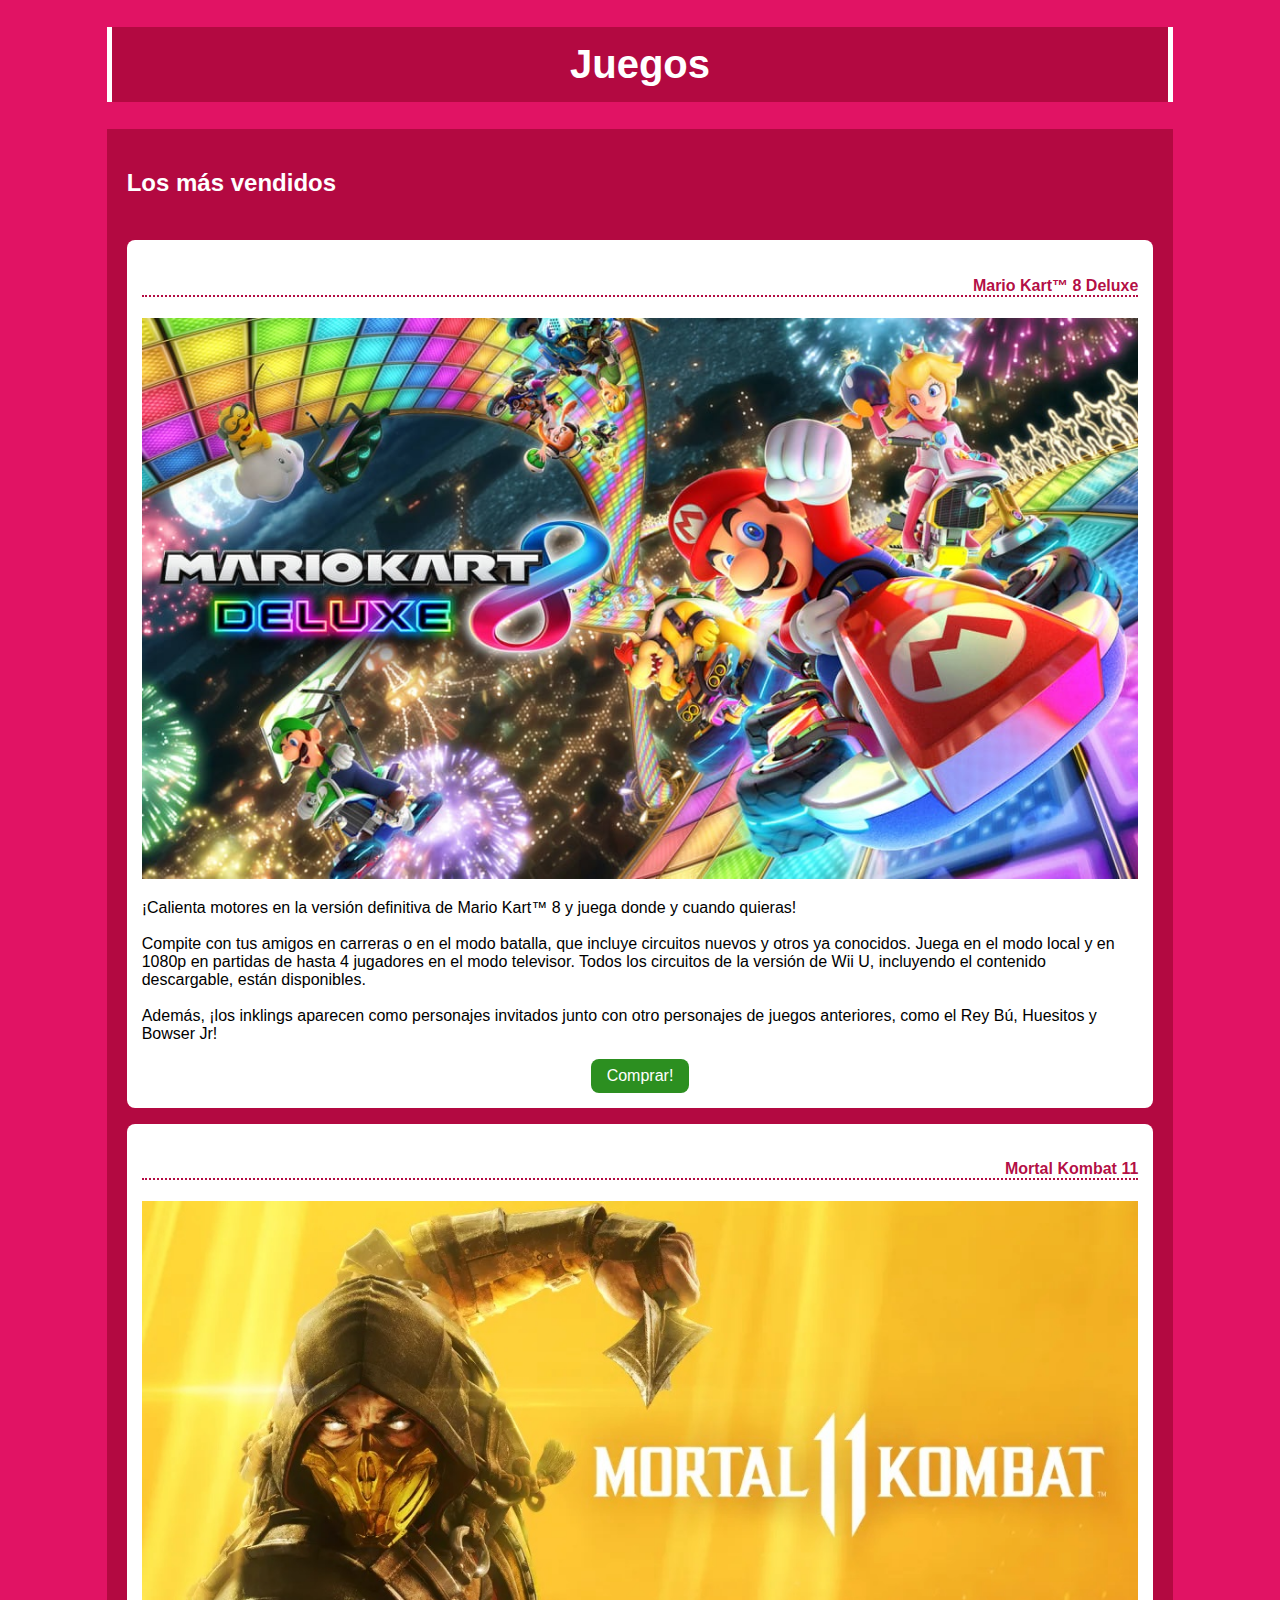
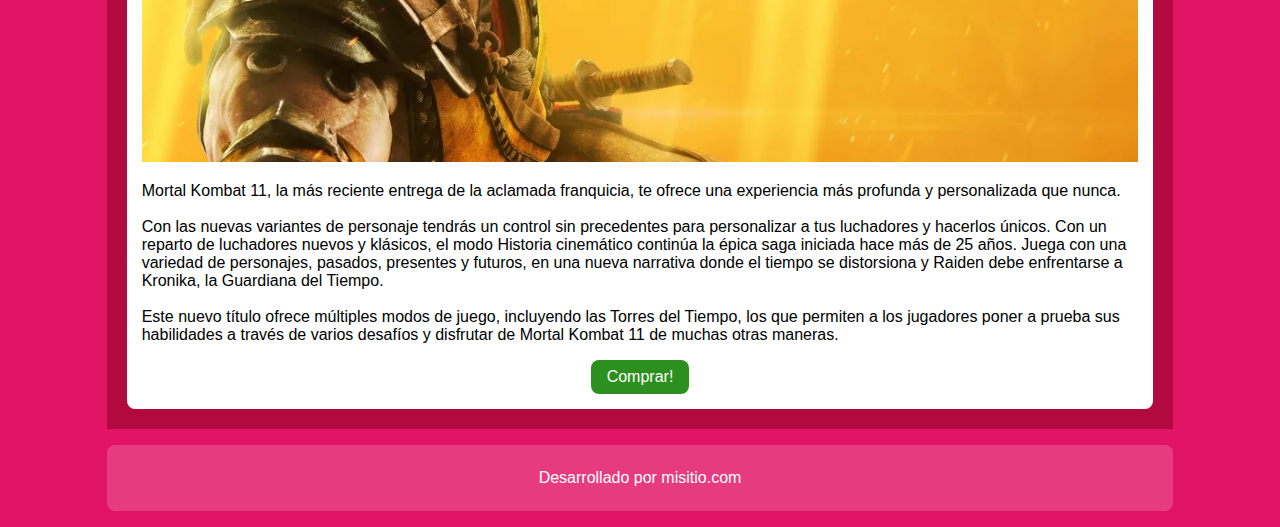
<file: index.html>
<!DOCTYPE html>
<html lang="es">

<head>
    <meta charset="UTF-8">
    <meta name="viewport" content="width=device-width, initial-scale=1.0">
    <link rel="stylesheet" href="css/estilos-1.css">
    <!-- <link rel="stylesheet" href="css/estilos-2.css"> -->

    <title>Página de juegos</title>
</head>

<body id="home">
    <header class="header-container">
        <h1> Juegos</h1>
    </header>
    <main class="home-main">

        <h2>Los más vendidos</h2>

        <section>
            <div class="game-card">
                <h4>Mario Kart™ 8 Deluxe</h4>
                <img class="img-card" src="assets/mario-kart-8-deluxe.jpg" alt="Mario Kart™ 8 Deluxe">
                <p>
                    ¡Calienta motores en la versión definitiva de Mario Kart™ 8 y juega donde y cuando quieras!<br><br>
                    Compite con tus amigos en carreras o en el modo batalla, que incluye circuitos nuevos y otros ya
                    conocidos.
                    Juega en el modo local y en 1080p en partidas de hasta 4 jugadores en el modo televisor.
                    Todos los circuitos de la versión de Wii U, incluyendo el contenido descargable, están
                    disponibles.<br><br>
                    Además, ¡los inklings aparecen como personajes invitados junto con otro personajes de juegos
                    anteriores,
                    como el Rey Bú, Huesitos y Bowser Jr!
                </p>

                <div class="home-btn">
                    <button class="btn-pay" onclick="location.href='Mario_kart_8_Deluxe.html'">Comprar!</button>
                </div>
            </div>
            <div class="game-card">
                <h4>Mortal Kombat 11</h4>
                <img class="img-card" src="assets/mortal-kombat_11.jpg">
                <p>
                    Mortal Kombat 11, la más reciente entrega de la aclamada franquicia,
                    te ofrece una experiencia más profunda y personalizada que nunca.
                    <br>
                    <br>
                    Con las nuevas variantes de personaje tendrás un control sin precedentes
                    para personalizar a tus luchadores y hacerlos únicos.
                    Con un reparto de luchadores nuevos y klásicos, el modo Historia cinemático
                    continúa la épica saga iniciada hace más de 25 años.
                    Juega con una variedad de personajes, pasados, presentes y futuros,
                    en una nueva narrativa donde el tiempo se distorsiona y Raiden debe
                    enfrentarse a Kronika, la Guardiana del Tiempo.
                    <br><br>
                    Este nuevo título ofrece múltiples modos de juego, incluyendo las Torres del Tiempo,
                    los que permiten a los jugadores poner a prueba sus habilidades a través de varios
                    desafíos y disfrutar de Mortal Kombat 11 de muchas otras maneras.
                </p>
                <div class="home-btn">
                    <button class="btn-pay" onclick="location.href='Mortal_Kombat_11.html'">Comprar!</button>
                </div>
            </div>    
            
        </section>

    </main>
    <footer>
        <p>Desarrollado por misitio.com</p>
    </footer>
</body>
</html>
</file>
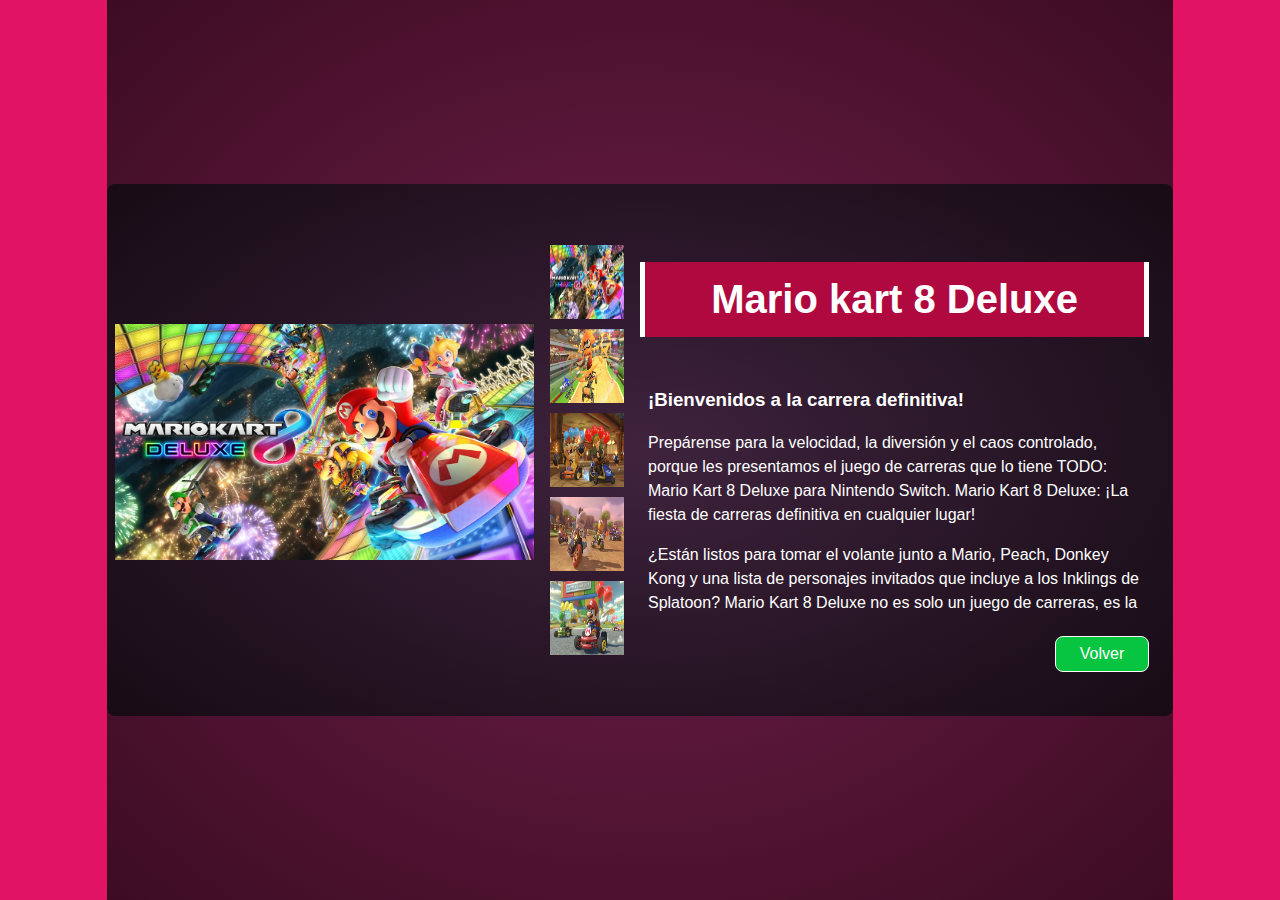
<file: Mario_kart_8_Deluxe.html>
<!DOCTYPE html>
<html lang="es">

<head>
    <meta charset="UTF-8">
    <meta name="viewport" content="width=device-width, initial-scale=1.0">
    <link rel="stylesheet" href="css/estilos-1.css">
    <!-- <link rel="stylesheet" href="css/estilos-2.css"> -->
    <script defer src="js/index.js"></script>
    <title>Mario kart 8 Deluxe | Página de juegos</title>
</head>

<body id="MK8">
    <main class="mario">
        <div class="galery">
            <div class="container-image">
                <div class="front-image">
                    <img id="image" class="show-image" src="./assets/mario-kart-8-deluxe.jpg" alt="Imagen Principal">
                </div>

                <div class="show-container">
                    <img src="./assets/mario-kart-8-deluxe.jpg" alt="Miniatura 1"
                        onclick="changeMainImage('./assets/mario-kart-8-deluxe.jpg')">
                    <img src="./assets/mario1.png" alt="Miniatura 2" onclick="changeMainImage('./assets/mario1.png')">
                    <img src="./assets/mario2.png" alt="Miniatura 3" onclick="changeMainImage('./assets/mario2.png')">
                    <img src="./assets/mario3.png" alt="Miniatura 4" onclick="changeMainImage('./assets/mario3.png')">
                    <img src="./assets/mario4.png" alt="Miniatura 5" onclick="changeMainImage('./assets/mario4.png')">
                </div>
            </div>
            <div class="description-container">
                <h2>Mario kart 8 Deluxe</h2>
                <div class="description-game">
                    <h3>
                        ¡Bienvenidos a la carrera definitiva!
                    </h3>

                    <p>Prepárense para la velocidad, la diversión y el caos controlado, porque les presentamos el juego
                        de carreras que lo tiene TODO: Mario Kart 8 Deluxe para Nintendo Switch.
                        Mario Kart 8 Deluxe: ¡La fiesta de carreras definitiva en cualquier lugar!
                    </p>
                    ¿Están listos para tomar el volante junto a Mario, Peach, Donkey Kong y una lista de personajes
                    invitados que incluye a los Inklings de Splatoon? Mario Kart 8 Deluxe no es solo un juego de
                    carreras, es la versión más grande y completa de la aclamada serie, repleta de adrenalina y
                    rivalidad amistosa.
                    En el mundo de los videojuegos de carreras, pocos títulos son tan icónicos y queridos como Mario
                    Kart. A lo largo de los años, la serie ha evolucionado, ofreciendo diversión a jugadores de
                    todas las edades.

                    <ul>
                        <li>Una variedad de personajes: Puedes elegir entre muchos personajes del universo de Mario,
                            cada
                            uno con sus propias características.</li>
                        <li>Pistas imaginativas: Las pistas están llenas de obstáculos, atajos y secciones únicas que
                            desafían a los jugadores.</li>
                        <li>Objetos para usar: Los objetos que se recogen durante la carrera pueden dar ventajas o
                            causar
                            caos, como caparazones, plátanos y estrellas.</li>
                        <li>Multijugador: La posibilidad de jugar con amigos y familiares, tanto localmente como en
                            línea,
                            es un pilar de la experiencia Mario Kart.</li>
                    </ul>


                </div>
                <div class="game-btn">
                    <button class="btn-pay" onclick="location.href='index.html'">Volver</button>
                </div>
            </div>
        </div>
    </main>
</body>
</html>
</file>
<file: css/estilos-1.css>
* {
    scrollbar-color: rgba(128, 128, 128, 0.349) transparent;
}

body {
    margin: 0 auto; 
    width: 83.33%;
    color: white;
    font-family: Arial, Helvetica, sans-serif; 
}

#home {
    background-color: #E11364;
}

#MK8 {
    background-color: #E11364;
}

#MK11 {
    background-color: #E11364;
}

h1 {
    background-color: #b20941fc;
    font-size: 40px;
    padding: 15px;
    border-left: 5px solid white;
    border-right: 5px solid white;
    text-align: center;
}

.home-main {
    color: #fff;
    background-color: #b20941fc;
    padding: 20px;
    display: flex;
    flex-direction: column;
    gap: 24px;
}

section {
    display: flex;
    flex-direction: column;
    gap: 1rem;
}

.home-main p{
    color: black;
    font-size: 16px;
}

.game-card {
    background-color: white;
    border-radius: 8px;
    padding: 15px;
}

.game-card img{
    width: 100%;
}


h4 {
    color: #b20941fc;
    text-align: right;
    border-bottom: 2px dotted #b20941fc;  
}

footer{
    background: #ffffff2d;
    padding: 8px;
    border-radius: 8px;
    margin: 16px 0;
}

footer p {
    color: white;
    text-align: center;
}

.mario,
.mortal {
    text-align: center;
    display: flex;
    justify-content: center;
    align-items: center;
    background: radial-gradient(#1b273591, #090a0fc2);
    height: 100vh;
}

.galery {
    background: radial-gradient(#1b273591, #090a0fc2);
    border-radius: 8px;
    display: flex;
    align-items: center;
    justify-content: space-evenly;
    padding: 8px;
    width: 85vw;  
}

.container-image{
    width: 50%;
    display: flex;
    ;
    gap:1em
}

.front-image {
    width: 100%;
    height: 500px;   
    overflow: hidden;
    display: flex;
    justify-content: center;
    align-items: center;
    margin-bottom: 16px; 
}

.show-container {
    display: flex;
    flex-direction: column;
    justify-content: center;
    gap: 10px;
    /* overflow-x: auto; */
    /* overflow-x: scroll; */
    /* height: 210px; */
}

.show-container img {
    width: 74px;
    height: 74px;
    cursor: pointer;
    transition: border-color 0.3s, transform 0.15s;
}

.show-container img:active,
.show-container img:focus,
.show-container img.selected {
    transform: scale(0.98);
}

.show-container img:hover{
    transform: scale(1.1);
}

.show-image {
    width: 100%;
    height: 100%;
    display: block; 
    object-fit: contain;
}

.description-container{
    width: 50%;
    height: auto;
    padding: 16px;
}

h1, .description-container h2 {
    background-color: #b20941fc;
    font-size: 40px;
    padding: 15px;
    border-left: 5px solid white;
    border-right: 5px solid white;
    text-align: center;
}

.description-game{
    color: white;
    text-align: left;
    height: 250px;
    padding: 0 8px;
    line-height: 1.5rem;
    overflow-y: scroll;
}

.home-btn {
    display: flex;
    justify-content: center;
    align-items: center;
}

.home-btn .btn-pay{
    background-color: #2C8F20;
    color: white;
    padding: 8px 16px;
    font-family: 'Franklin Gothic Medium', 'Arial Narrow', Arial, sans-serif;
    font-size: 16px;
    border-radius: 8px;
    border: none;
    
}

.home-btn .btn-pay a {
    text-decoration: none;
    color: white;
}

.game-btn {
    display: flex;
    justify-content: end;
    align-items: center;
    margin-top: 1rem;
}

.game-btn .btn-pay{
    background-color: #07c540;
    color: #fff;
    padding: 8px 24px;
    font-family: 'Franklin Gothic Medium', 'Arial Narrow', Arial, sans-serif;
    font-size: 16px;
    border-radius: 8px;
    border: 1px solid white;
}

.game-btn .btn-pay:hover{
    color: #000;
    background-color: #fff;
}
.home-btn .btn-pay:hover{
    color: #fff;
    background-color: #207217;
}

@media(max-width: 998px){
    .galery {
        flex-direction: column;
        align-items: center;
        width: 60vw;
    }

    .front-image{
        height: 350px;
    }

    .container-image {
        width: 100%;
        justify-content: start;
    }

    .description-container {
        width: 100%;
        padding-top: 0;
    }

    .description-game {
        height: 150px;
    }
}

@media(max-width: 768px){
    .galery {
        width: 75vw;
    }

    .front-image {
        height: 40vh;
    }

}

@media(max-width: 600px){
    .galery {
        width: 90vw;
    }

    .container-image {
        display: flex;
        flex-direction: column;
        justify-content: center; 
        width: 100%;
    }
    .show-container {
        flex-direction: row;
        overflow-x: auto;
        height: auto;
        overflow-y: scroll;
    }
    /* .front-image{
        height: 30vh;
    } */

    .description-game {
        font-size: 0.75rem;
        line-height: 1rem;
    }

/* @media(max-height: 800px) {
    .galery {
        flex-direction: column;
        align-items: center;
        width: 60vw;
    }

    .front-image{
        height: 350px;
    }

    .container-image {
        width: 100%;
        justify-content: start;
    }

    .description-container {
        width: 100%;
        padding-top: 0;
    }

    .description-game {
        height: 150px;
    }
}     */
}
</file>
<file: css/estilos-2.css>
* {
    scrollbar-color: rgba(128, 128, 128, 0.349) transparent;
    scroll-margin: 1rem;
}

body {
    margin: 0 auto; 
    width: 83.33%;
    color: white;
    font-family: Arial, Helvetica, sans-serif; 
    display: flex;
    flex-direction: column;
    align-self: center;
    background: radial-gradient(#1b273591, #090a0fc2);
}

#home {
    display: flex;
    justify-content: center;
    align-items: center;
    background-image: radial-gradient(#1b273591, #090a0fc2), url('../assets/Fondo.jpg');
    background-size: cover;
    background-repeat: no-repeat;
    height: 100vh;
    width: 100vw;
}

#MK8 {
    height: 100vh;
    width: 100vw;
    background-image: radial-gradient(#1b273591, #090a0fc2), url('../assets/mariokart8fondo.jpg');
    background-size: cover;
    background-repeat: no-repeat;
}

#MK11 {
    height: 100vh;
    width: 100vw;
    background-image: radial-gradient(#1b273591, #090a0fc2), url('../assets/mortalkombat11fondo.jpg');
    background-size: cover;
    background-repeat: no-repeat;
}

.header-container{
    width: 83.33%;
}   

.home-main { 
    width: 83.33%;
    color: #fff;
    padding: 20px;
    display: flex;
    flex-direction: column;
    gap: 24px;
}

.home-main p{
    
    font-size: 16px;
    height: 150px;
    overflow-y: scroll;
}

.game-card {
    flex: 0 0 auto; 
    width: 400px;
    background: radial-gradient(#1b273591, #090a0fc2);
    border: 1px solid rgba(255, 255, 255, 0.397);
    border-radius: 8px;
    padding: 15px;
}

.game-card img{
    width: 100%;
}

section {
    display: flex;
    overflow-x: auto;
    gap: 1rem;
}

.home-btn {
    display: flex;
    justify-content: center;
    align-items: center;
    
}

.home-btn .btn-pay{
    background-color: #000;
    color: #fff;
    padding: 8px 24px;
    font-family: 'Franklin Gothic Medium', 'Arial Narrow', Arial, sans-serif;
    font-size: 16px;
    border-radius: 8px;
    border: 1px solid white;  
}

.home-btn .btn-pay:hover{
    color: #000;
    background-color: #fff;
}

.home-btn .btn-pay a {
    text-decoration: none;
    color: white;
}

footer{
    padding: 8px;
    border-radius: 8px;
    margin: 16px 0;
}

footer p {
    color: white;
    text-align: center;
}

h4 {
    padding-bottom: 1rem;
    text-align: center;
    border-bottom: 2px solid white;  
}

.mario,
.mortal {
    text-align: center;
    display: flex;
    justify-content: center;
    align-items: center;
    height: 100vh;
}

.galery {
    border: 1px solid rgba(255, 255, 255, 0.397);
    background: radial-gradient(#1b273591, #090a0fc2);
    border-radius: 8px;
    display: flex;
    align-items: center;
    justify-content: space-evenly;
    padding: 8px;
    width: 85vw;  
}

.container-image{
    width: 50%;
}

.front-image {
    width: 100%;
    height: 500px;   
    overflow: hidden;
    display: flex;
    justify-content: center;
    align-items: center;
    margin-bottom: 16px; 
}

.show-container {
    display: flex;
    justify-content: start;
    align-items: center;
    gap: 10px;
    overflow-x: scroll;
    height: 125px;
}

.show-container img {
    width: 90px;
    height: 90px;
    cursor: pointer;
    transition: border-color 0.3s, transform 0.15s;
}

.show-container img:active,
.show-container img:focus,
.show-container img.selected {
    transform: scale(0.98);
}

.show-container img:hover{
    transform: scale(1.1);
}

.show-image {
    width: 100%;
    height: 100%;
    display: block; 
    background-color: #000;
    object-fit: contain;
}

.description-container{
    width: 50%;
    height: auto;
    padding: 16px 24px;
}

.description-container h2, h1 {
    background-color: #000;
    border: 2px solid #fff;
    text-align: center;
    border-radius: 8px;
    color: white;
    padding: 16px;
    margin-bottom: 0;
}

.description-game{
    color: white;
    text-align: left;
    height: 250px;
    padding: 0 8px;
    line-height: 1.5rem;
    overflow-y: scroll;
}

.game-btn {
    display: flex;
    justify-content: end;
    align-items: center;
    margin-top: 1rem;
}

.game-btn .btn-pay{
    background-color: #000;
    color: #fff;
    padding: 8px 24px;
    font-family: 'Franklin Gothic Medium', 'Arial Narrow', Arial, sans-serif;
    font-size: 16px;
    border-radius: 8px;
    border: 1px solid white;
}

.game-btn .btn-pay:hover{
    color: #000;
    background-color: #fff;
}

@media(max-width: 998px){
    .game-card {
        width: 375px;
    }

    .galery {
        flex-direction: column;
        align-items: center;
        width: 60vw;
    }

    .front-image{
        height: 350px;
    }

    .container-image {
        width: 100%;
        justify-content: start;
    }

    .description-container {
        width: 100%;
        padding-top: 0;
    }

    .description-game {
        height: 150px;
    }
}

@media(max-width: 768px){
    .game-card {
        width: 325px;
    }
    .galery {
        width: 70vw;
    }

    .front-image {
        height: 40vh;
    }

    .game-btn {
        justify-content: center;
    }

}

@media(max-width: 425px){
    .game-card {
        width: 250px;
    }

    .game-card p{
        font-size: 0.90rem;
    }

    .galery {
        width: 85vw;
    }

    .front-image{
        height: 250px;
    }

    .description-game {
        font-size: 0.9rem;
        line-height: 1rem;
    }
}
</file>
